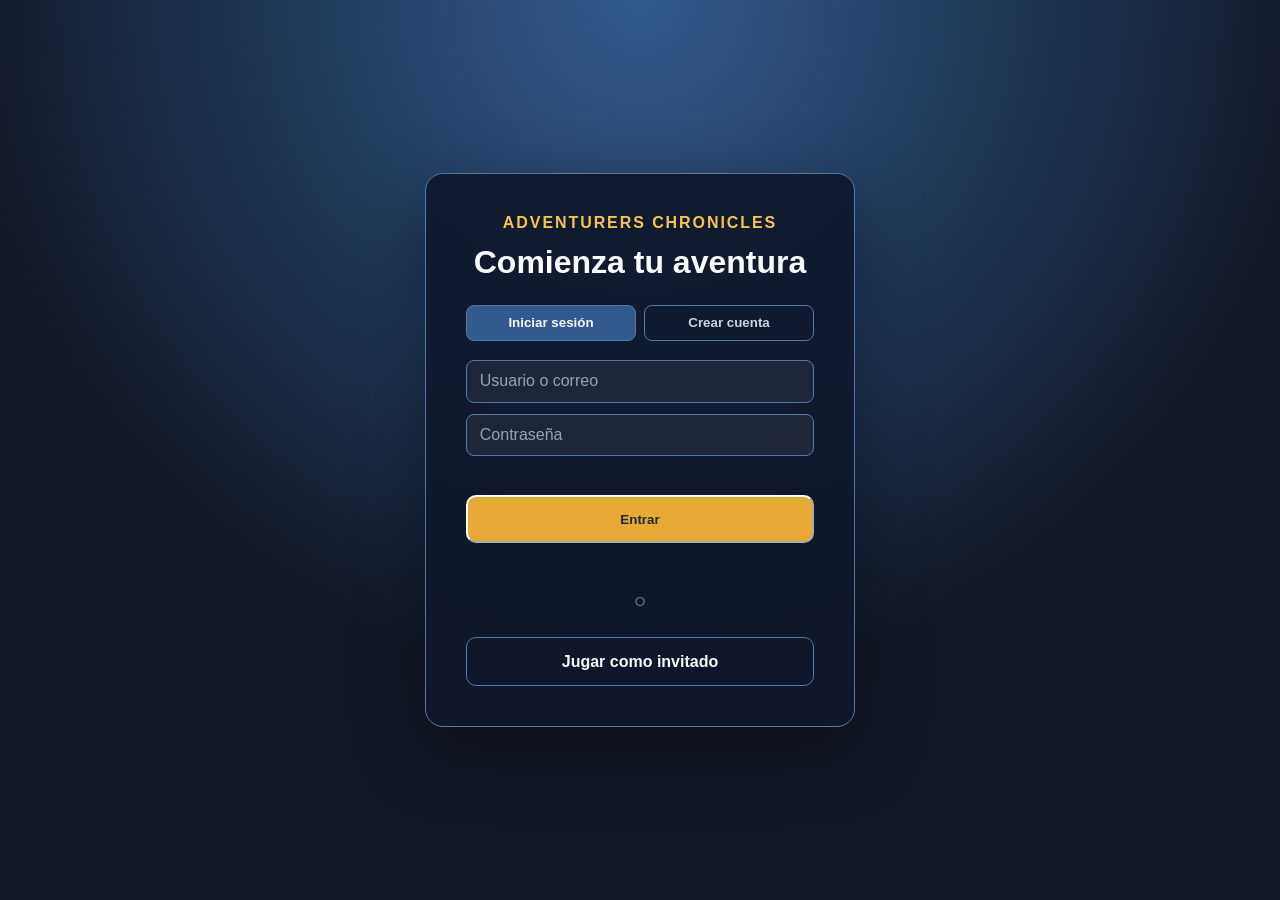
<file: index.html>
<!DOCTYPE html>
<html lang="es">
<head>
  <meta charset="UTF-8">
  <meta name="viewport" content="width=device-width, initial-scale=1.0">
  <title>Adventurers Chronicles</title>
  <link rel="stylesheet" href="css/login.css">
</head>
<body>
  <main class="login-card">
    <p class="eyebrow">Adventurers Chronicles</p>
    <h1>Comienza tu aventura</h1>

    <div class="tabs">
      <button class="tab-btn active" id="tabLogin" type="button">Iniciar sesión</button>
      <button class="tab-btn" id="tabRegister" type="button">Crear cuenta</button>
    </div>

    <form id="loginForm" class="auth-form">
      <input type="text" id="loginUser" placeholder="Usuario o correo" autocomplete="username" required>
      <input type="password" id="loginPass" placeholder="Contraseña" autocomplete="current-password" required>
      <button type="submit" class="play-button">Entrar</button>
    </form>

    <form id="registerForm" class="auth-form hidden">
      <input type="text" id="regUser" placeholder="Usuario (3-20 caracteres)" autocomplete="username" required>
      <input type="email" id="regEmail" placeholder="Correo" autocomplete="email" required>
      <input type="password" id="regPass" placeholder="Contraseña (mín. 6 caracteres)" autocomplete="new-password" required>
      <button type="submit" class="play-button">Crear cuenta</button>
    </form>

    <p id="authMsg" class="auth-msg"></p>

    <div class="divider">o</div>
    <a class="play-button guest-button" href="game.html">Jugar como invitado</a>
  </main>

  <script>
    const tabLogin = document.getElementById('tabLogin');
    const tabRegister = document.getElementById('tabRegister');
    const loginForm = document.getElementById('loginForm');
    const registerForm = document.getElementById('registerForm');
    const authMsg = document.getElementById('authMsg');

    function showMsg(text, isError){
      authMsg.textContent = text;
      authMsg.style.color = isError ? '#f87171' : '#4ade80';
    }

    tabLogin.addEventListener('click', () => {
      tabLogin.classList.add('active');
      tabRegister.classList.remove('active');
      loginForm.classList.remove('hidden');
      registerForm.classList.add('hidden');
      authMsg.textContent = '';
    });
    tabRegister.addEventListener('click', () => {
      tabRegister.classList.add('active');
      tabLogin.classList.remove('active');
      registerForm.classList.remove('hidden');
      loginForm.classList.add('hidden');
      authMsg.textContent = '';
    });

    loginForm.addEventListener('submit', async (e) => {
      e.preventDefault();
      showMsg('Entrando...', false);
      try {
        const res = await fetch('php/auth/login.php', {
          method: 'POST',
          headers: {'Content-Type': 'application/json'},
          body: JSON.stringify({
            username: document.getElementById('loginUser').value.trim(),
            password: document.getElementById('loginPass').value
          })
        });
        const data = await res.json();
        if (data.ok) {
          window.location.href = 'game.html';
        } else {
          showMsg(data.error || 'No se pudo iniciar sesión.', true);
        }
      } catch (err) {
        showMsg('Error de conexión con el servidor.', true);
      }
    });

    registerForm.addEventListener('submit', async (e) => {
      e.preventDefault();
      showMsg('Creando cuenta...', false);
      try {
        const res = await fetch('php/auth/register.php', {
          method: 'POST',
          headers: {'Content-Type': 'application/json'},
          body: JSON.stringify({
            username: document.getElementById('regUser').value.trim(),
            email: document.getElementById('regEmail').value.trim(),
            password: document.getElementById('regPass').value
          })
        });
        const data = await res.json();
        if (data.ok) {
          window.location.href = 'game.html';
        } else {
          showMsg(data.error || 'No se pudo crear la cuenta.', true);
        }
      } catch (err) {
        showMsg('Error de conexión con el servidor.', true);
      }
    });
  </script>
</body>
</html>
</file>
<file: css/login.css>
:root {
  color-scheme: dark;
  font-family: Arial, sans-serif;
}

* { box-sizing: border-box; }

body {
  min-height: 100vh;
  margin: 0;
  display: grid;
  place-items: center;
  background: radial-gradient(circle at top, #315b8f, #121826 62%);
  color: #f8fafc;
}

.login-card {
  width: min(92vw, 430px);
  padding: 2.5rem;
  border: 1px solid #5279a7;
  border-radius: 18px;
  background: rgba(15, 23, 42, .9);
  box-shadow: 0 24px 70px rgba(0, 0, 0, .35);
  text-align: center;
}

.eyebrow { margin: 0; color: #f6c453; font-weight: 700; text-transform: uppercase; letter-spacing: .12em; }
h1 { margin: .75rem 0; }
.intro { color: #cbd5e1; line-height: 1.5; }

.play-button {
  display: block;
  margin-top: 1.75rem;
  padding: .9rem 1.2rem;
  border-radius: 10px;
  background: #e7a933;
  color: #1f2937;
  font-weight: 700;
  text-decoration: none;
}

.play-button:hover { background: #f6c453; }

.tabs {
  display: flex;
  gap: .5rem;
  margin-top: 1.5rem;
}
.tab-btn {
  flex: 1;
  padding: .6rem;
  border: 1px solid #5279a7;
  border-radius: 8px;
  background: transparent;
  color: #cbd5e1;
  cursor: pointer;
  font-weight: 700;
}
.tab-btn.active {
  background: #315b8f;
  color: #f8fafc;
}

.auth-form {
  display: flex;
  flex-direction: column;
  gap: .7rem;
  margin-top: 1.2rem;
}
.auth-form.hidden { display: none; }

.auth-form input {
  padding: .7rem .8rem;
  border-radius: 8px;
  border: 1px solid #5279a7;
  background: rgba(255,255,255,.06);
  color: #f8fafc;
  font-size: 1rem;
}
.auth-form input::placeholder { color: #94a3b8; }

.auth-msg {
  min-height: 1.2rem;
  margin: .8rem 0 0;
  font-size: .9rem;
  font-weight: 600;
}

.divider {
  margin: 1.2rem 0 .5rem;
  color: #64748b;
  font-size: .85rem;
  text-transform: uppercase;
}

.guest-button {
  background: transparent;
  border: 1px solid #5279a7;
  color: #f8fafc;
}
.guest-button:hover { background: rgba(255,255,255,.08); }
</file>
